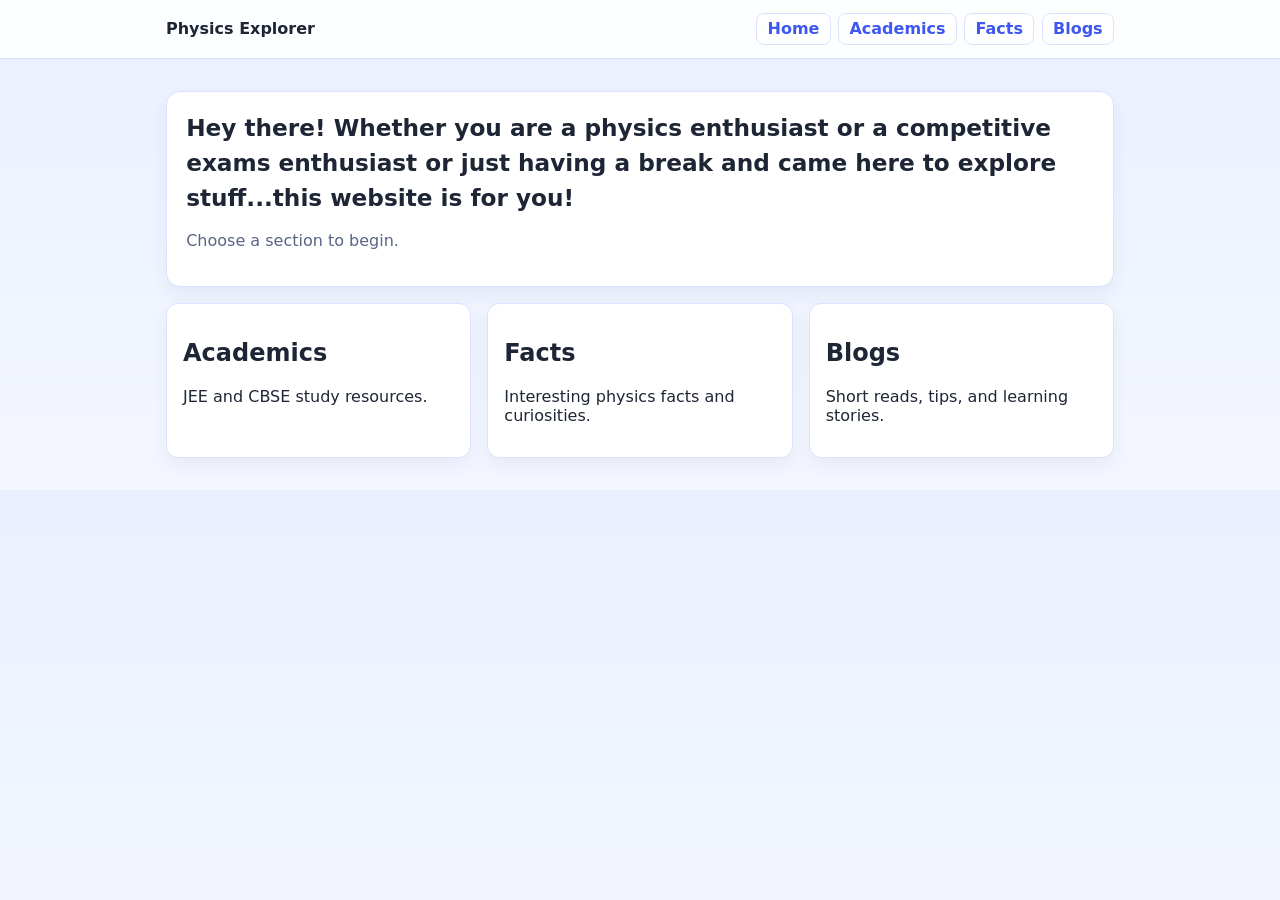
<file: index.html>
<!DOCTYPE html>
<html lang="en">
  <head>
    <meta charset="UTF-8" />
    <meta http-equiv="refresh" content="0; url=home.html" />
    <meta name="viewport" content="width=device-width, initial-scale=1.0" />
    <title>Redirecting…</title>
  </head>
  <body>
    <p>Redirecting to <a href="home.html">home page</a>…</p>
  </body>
</html>
</file>
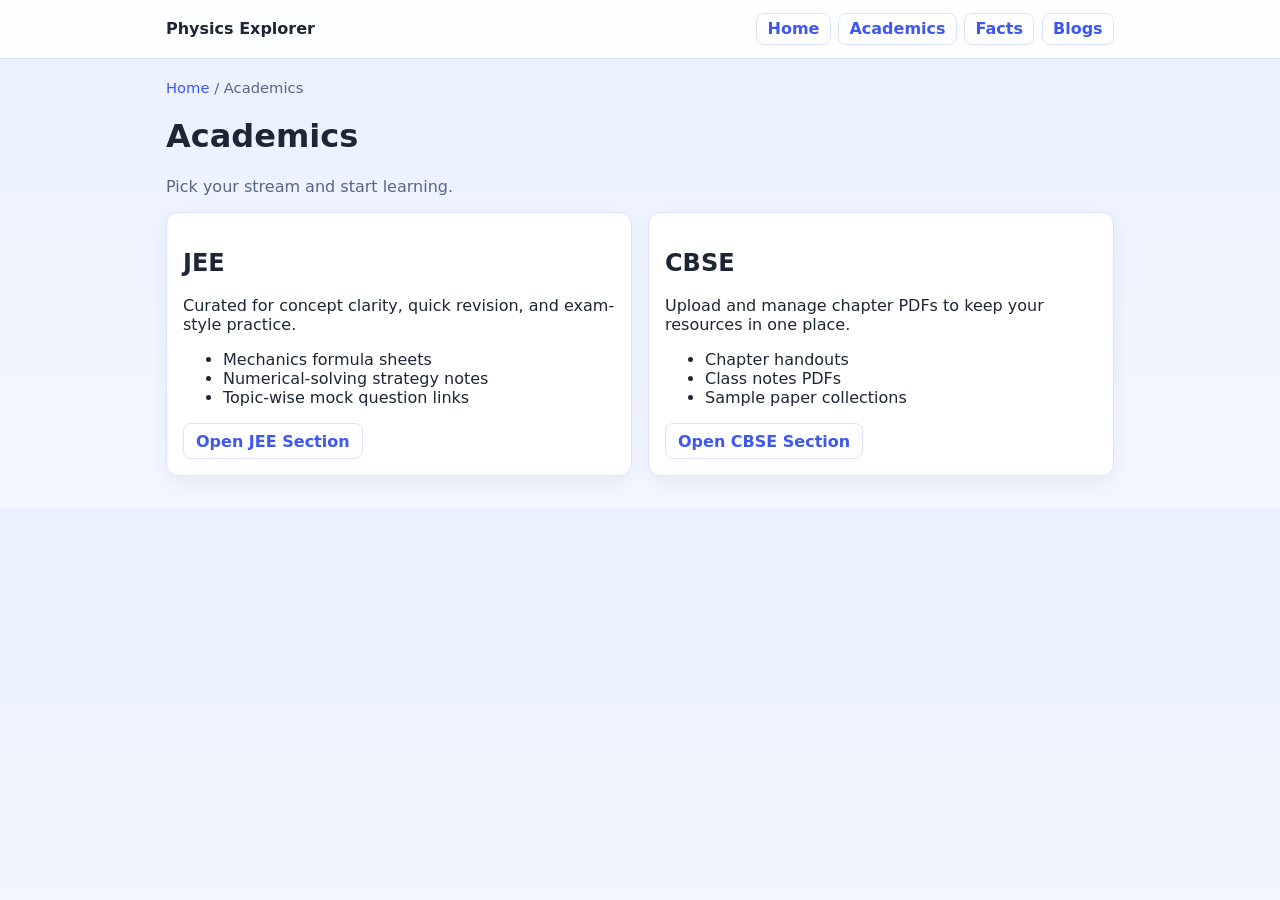
<file: academics.html>
<!DOCTYPE html>
<html lang="en">
  <head>
    <meta charset="UTF-8" />
    <meta name="viewport" content="width=device-width, initial-scale=1.0" />
    <title>Physics Explorer - Academics</title>
    <link rel="stylesheet" href="styles.css" />
  </head>
  <body>
    <header class="site-header">
      <nav class="nav">
        <a class="brand" href="home.html">Physics Explorer</a>
        <div class="nav-links">
          <a href="home.html">Home</a>
          <a href="academics.html" aria-current="page">Academics</a>
          <a href="facts.html">Facts</a>
          <a href="blogs.html">Blogs</a>
        </div>
      </nav>
    </header>

    <main class="page">
      <p class="breadcrumb"><a href="home.html">Home</a> / Academics</p>
      <h1>Academics</h1>
      <p class="subtitle">Pick your stream and start learning.</p>

      <section class="card-grid two-col">
        <article class="content-card">
          <h2>JEE</h2>
          <p>
            Curated for concept clarity, quick revision, and exam-style practice.
          </p>
          <ul>
            <li>Mechanics formula sheets</li>
            <li>Numerical-solving strategy notes</li>
            <li>Topic-wise mock question links</li>
          </ul>
          <a class="btn" href="jee.html">Open JEE Section</a>
        </article>

        <article class="content-card">
          <h2>CBSE</h2>
          <p>
            Upload and manage chapter PDFs to keep your resources in one place.
          </p>
          <ul>
            <li>Chapter handouts</li>
            <li>Class notes PDFs</li>
            <li>Sample paper collections</li>
          </ul>
          <a class="btn" href="cbse.html">Open CBSE Section</a>
        </article>
      </section>
    </main>
  </body>
</html>
</file>
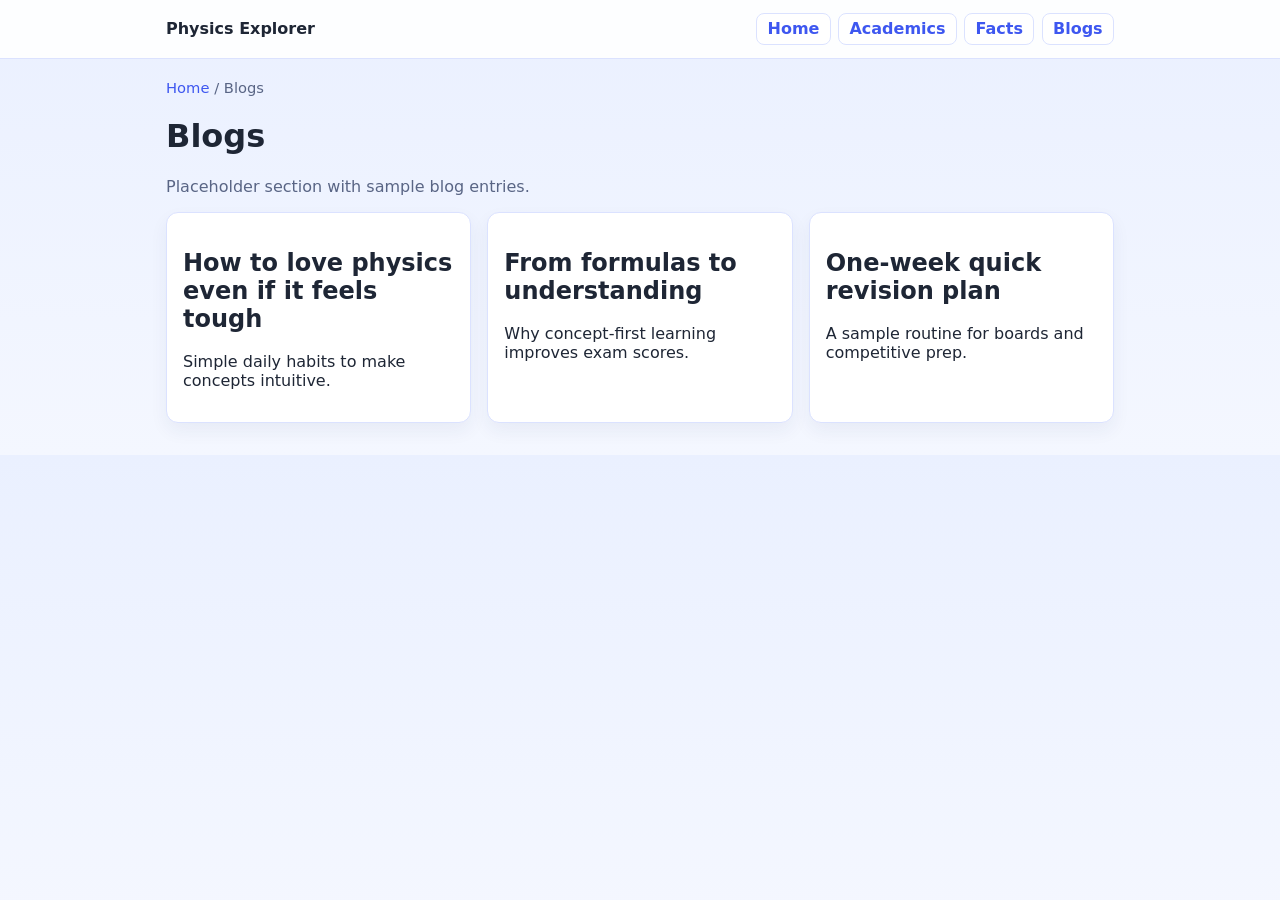
<file: blogs.html>
<!DOCTYPE html>
<html lang="en">
  <head>
    <meta charset="UTF-8" />
    <meta name="viewport" content="width=device-width, initial-scale=1.0" />
    <title>Physics Explorer - Blogs</title>
    <link rel="stylesheet" href="styles.css" />
  </head>
  <body>
    <header class="site-header">
      <nav class="nav">
        <a class="brand" href="home.html">Physics Explorer</a>
        <div class="nav-links">
          <a href="home.html">Home</a>
          <a href="academics.html">Academics</a>
          <a href="facts.html">Facts</a>
          <a href="blogs.html" aria-current="page">Blogs</a>
        </div>
      </nav>
    </header>

    <main class="page">
      <p class="breadcrumb"><a href="home.html">Home</a> / Blogs</p>
      <h1>Blogs</h1>
      <p class="subtitle">Placeholder section with sample blog entries.</p>

      <section class="card-grid two-col">
        <article class="content-card">
          <h2>How to love physics even if it feels tough</h2>
          <p>Simple daily habits to make concepts intuitive.</p>
        </article>
        <article class="content-card">
          <h2>From formulas to understanding</h2>
          <p>Why concept-first learning improves exam scores.</p>
        </article>
        <article class="content-card">
          <h2>One-week quick revision plan</h2>
          <p>A sample routine for boards and competitive prep.</p>
        </article>
      </section>
    </main>
  </body>
</html>
</file>
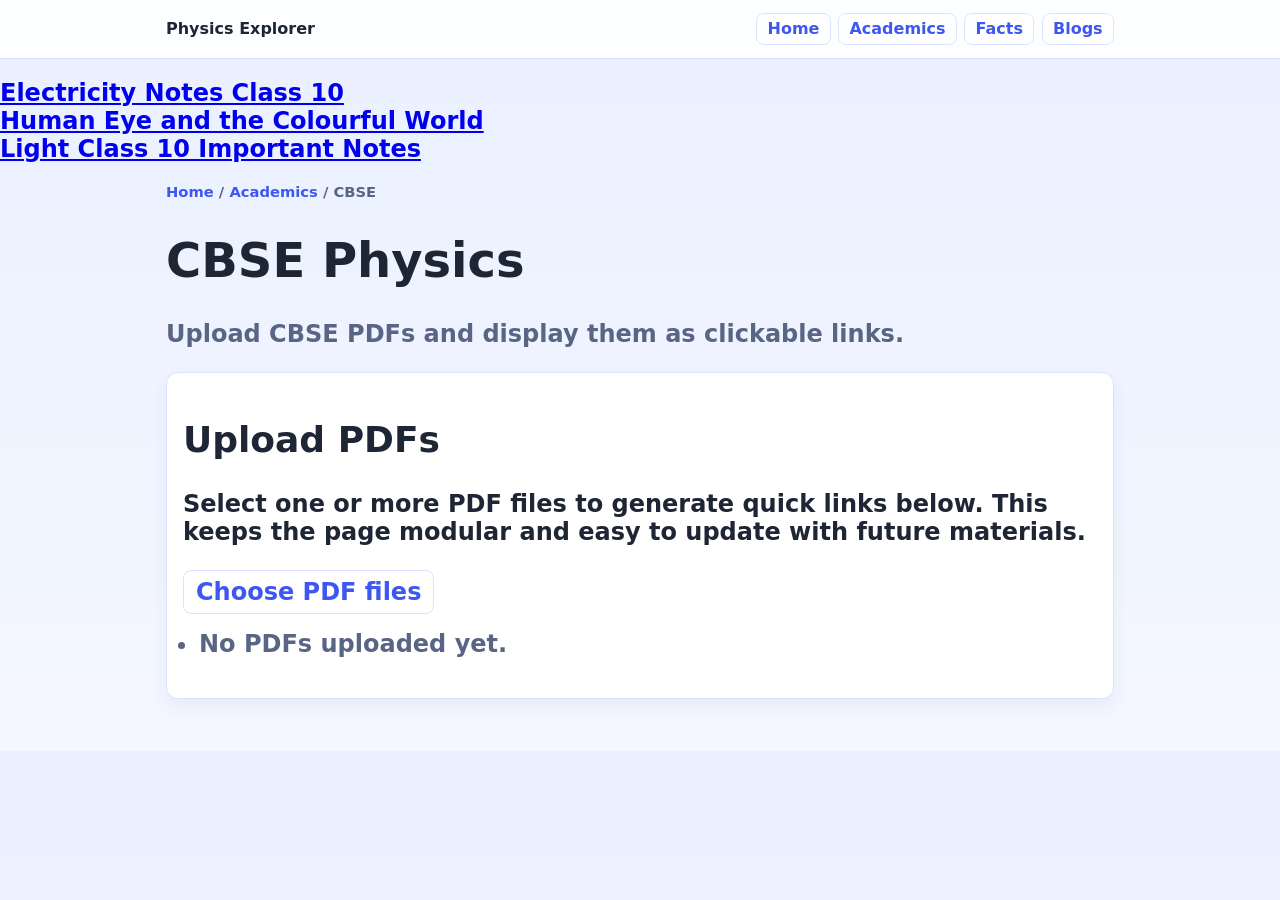
<file: cbse.html>
<!DOCTYPE html>
<html lang="en">
  <head>
    <meta charset="UTF-8" />
    <meta name="viewport" content="width=device-width, initial-scale=1.0" />
    <title>Physics Explorer - CBSE</title>
    <link rel="stylesheet" href="styles.css" />
    <script src="script.js" defer></script>
  </head>
  <body>
    <header class="site-header">
      <nav class="nav">
        <a class="brand" href="home.html">Physics Explorer</a>
        <div class="nav-links">
          <a href="home.html">Home</a>
          <a href="academics.html" aria-current="page">Academics</a>
          <a href="facts.html">Facts</a>
          <a href="blogs.html">Blogs</a>
        </div>
      </nav>
    </header>
    <h2><a href="ELECTRICITY%20NOTES%20CLASS%2010%20(1).pdf" target="_blank">
  Electricity Notes Class 10
</a><br>

<a href="HUMAN%20EYE%20AND%20THE%20COLOURFUL%20WORLD.pdf" target="_blank">
  Human Eye and the Colourful World
</a><br>

<a href="LIGHT%20CLASS%2010%20NCERT%20IMPORTANT%20NOTES.pdf" target="_blank">
  Light Class 10 Important Notes
</a>

    <main class="page">
      <p class="breadcrumb">
        <a href="home.html">Home</a> / <a href="academics.html">Academics</a> /
        CBSE
      </p>
      <h1>CBSE Physics</h1>
      <p class="subtitle">
        Upload CBSE PDFs and display them as clickable links.
      </p>

      <section class="content-card">
        <h2>Upload PDFs</h2>
        <p>
          Select one or more PDF files to generate quick links below. This keeps
          the page modular and easy to update with future materials.
        </p>

        <label for="pdfUpload" class="btn">Choose PDF files</label>
        <input id="pdfUpload" class="hidden-input" type="file" accept="application/pdf" multiple />

        <ul id="pdfList" class="pdf-list" aria-live="polite">
          <li class="muted">No PDFs uploaded yet.</li>
        </ul>
      </section>
    </main>
  </body>
</html>
</file>
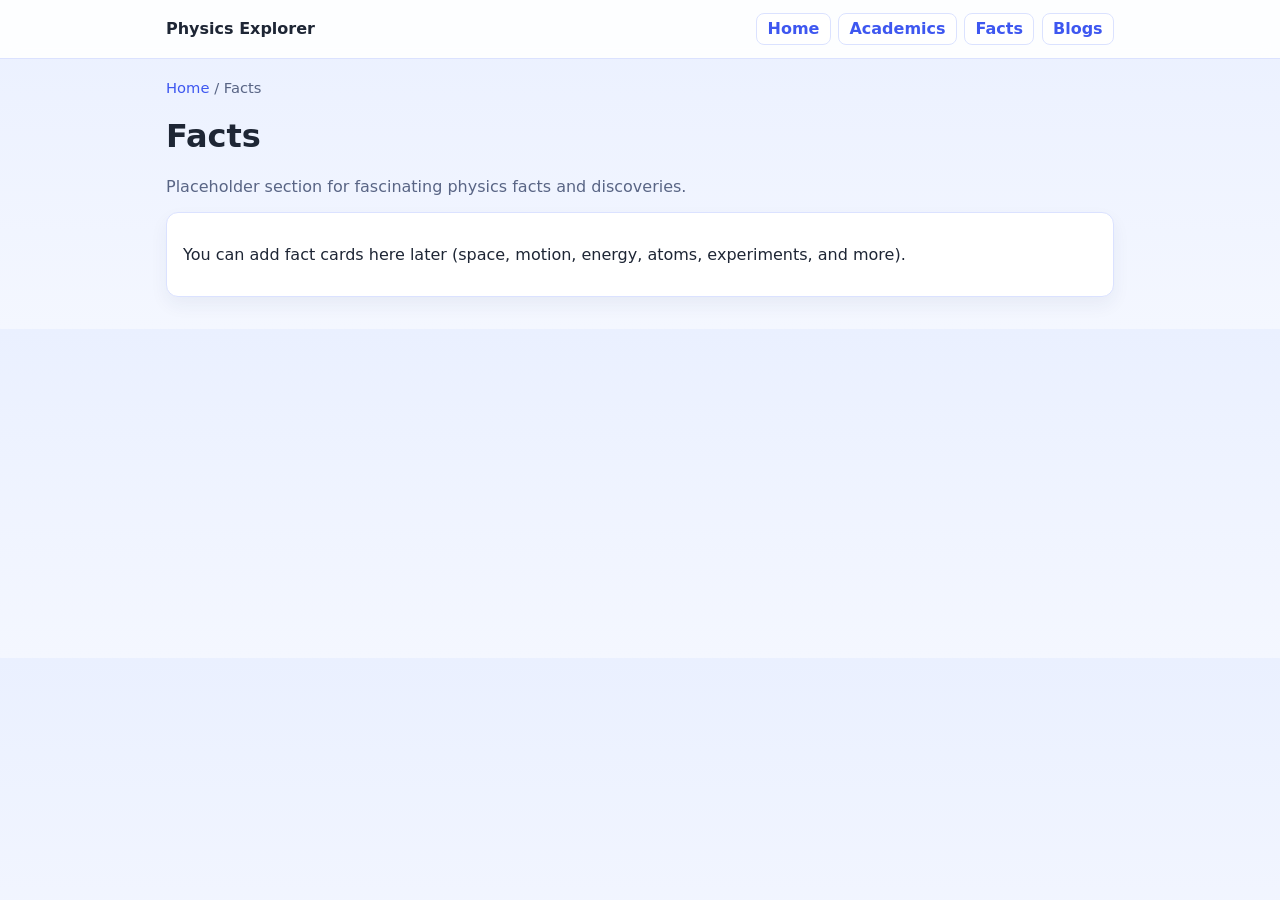
<file: facts.html>
<!DOCTYPE html>
<html lang="en">
  <head>
    <meta charset="UTF-8" />
    <meta name="viewport" content="width=device-width, initial-scale=1.0" />
    <title>Physics Explorer - Facts</title>
    <link rel="stylesheet" href="styles.css" />
  </head>
  <body>
    <header class="site-header">
      <nav class="nav">
        <a class="brand" href="home.html">Physics Explorer</a>
        <div class="nav-links">
          <a href="home.html">Home</a>
          <a href="academics.html">Academics</a>
          <a href="facts.html" aria-current="page">Facts</a>
          <a href="blogs.html">Blogs</a>
        </div>
      </nav>
    </header>

    <main class="page">
      <p class="breadcrumb"><a href="home.html">Home</a> / Facts</p>
      <h1>Facts</h1>
      <p class="subtitle">
        Placeholder section for fascinating physics facts and discoveries.
      </p>

      <section class="content-card">
        <p>
          You can add fact cards here later (space, motion, energy, atoms,
          experiments, and more).
        </p>
      </section>
    </main>
  </body>
</html>
</file>
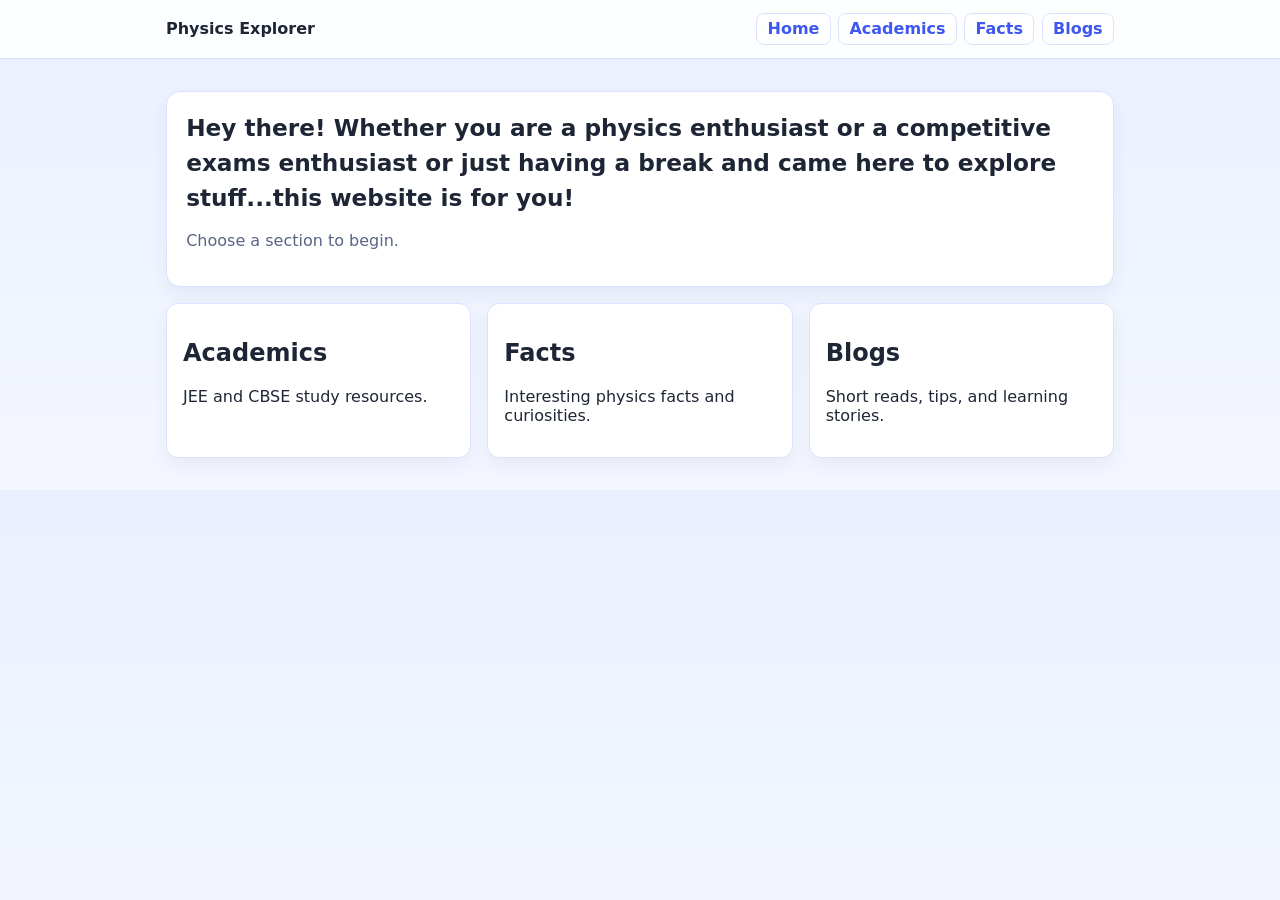
<file: home.html>
<!DOCTYPE html>
<html lang="en">
  <head>
    <meta charset="UTF-8" />
    <meta name="viewport" content="width=device-width, initial-scale=1.0" />
    <title>Physics Explorer - Home</title>
    <link rel="stylesheet" href="styles.css" />
  </head>
  <body>
    <header class="site-header">
      <nav class="nav">
        <a class="brand" href="home.html">Physics Explorer</a>
        <div class="nav-links">
          <a href="home.html" aria-current="page">Home</a>
          <a href="academics.html">Academics</a>
          <a href="facts.html">Facts</a>
          <a href="blogs.html">Blogs</a>
        </div>
      </nav>
    </header>

    <main class="page hero-page">
      <section class="hero">
        <p class="welcome-title">
          Hey there! Whether you are a physics enthusiast or a competitive exams
          enthusiast or just having a break and came here to explore stuff...this
          website is for you!
        </p>
        <p class="subtitle">Choose a section to begin.</p>
      </section>

      <section class="card-grid">
        <a class="card-button" href="academics.html">
          <h2>Academics</h2>
          <p>JEE and CBSE study resources.</p>
        </a>
        <a class="card-button" href="facts.html">
          <h2>Facts</h2>
          <p>Interesting physics facts and curiosities.</p>
        </a>
        <a class="card-button" href="blogs.html">
          <h2>Blogs</h2>
          <p>Short reads, tips, and learning stories.</p>
        </a>
      </section>
    </main>
  </body>
</html>
</file>
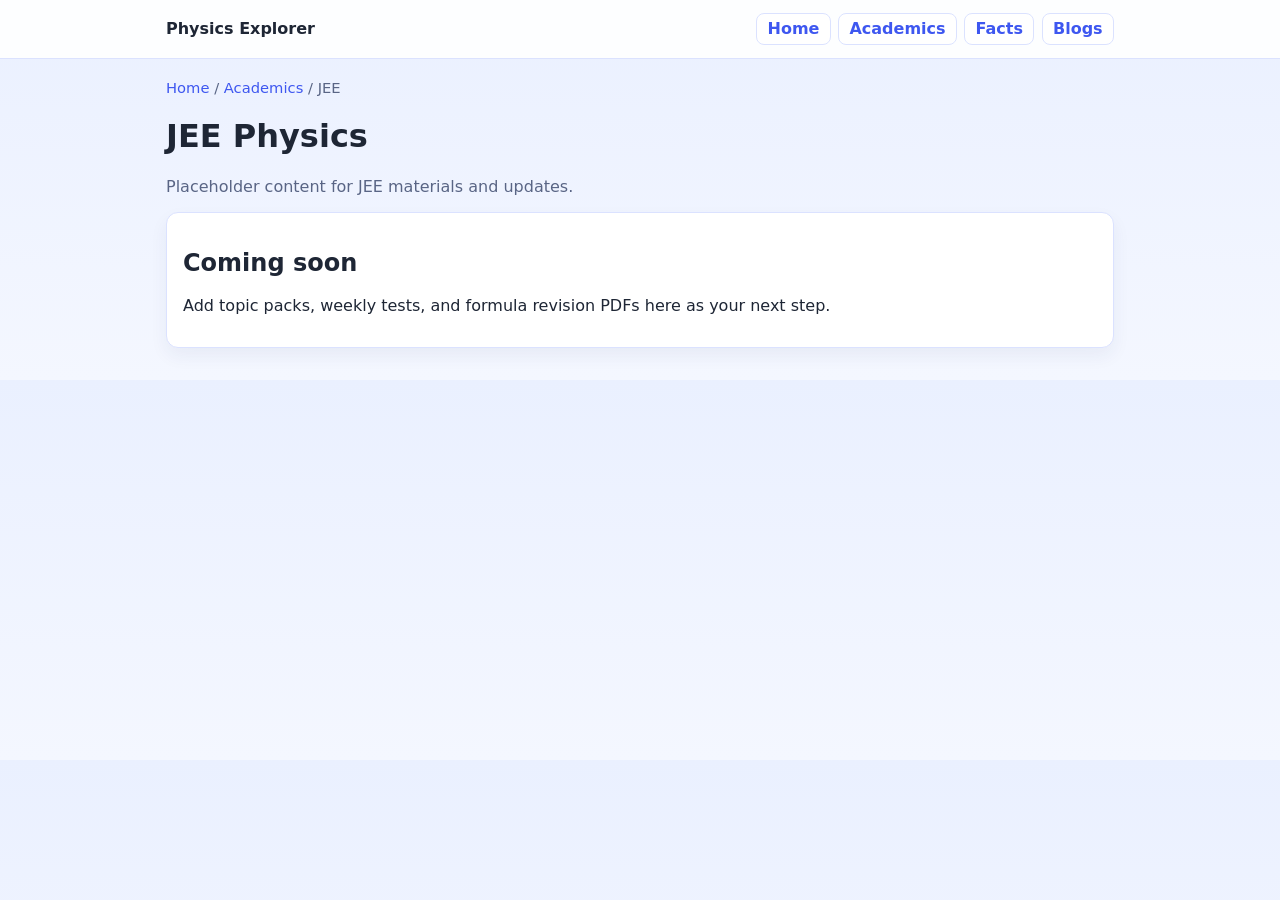
<file: jee.html>
<!DOCTYPE html>
<html lang="en">
  <head>
    <meta charset="UTF-8" />
    <meta name="viewport" content="width=device-width, initial-scale=1.0" />
    <title>Physics Explorer - JEE</title>
    <link rel="stylesheet" href="styles.css" />
  </head>
  <body>
    <header class="site-header">
      <nav class="nav">
        <a class="brand" href="home.html">Physics Explorer</a>
        <div class="nav-links">
          <a href="home.html">Home</a>
          <a href="academics.html" aria-current="page">Academics</a>
          <a href="facts.html">Facts</a>
          <a href="blogs.html">Blogs</a>
        </div>
      </nav>
    </header>

    <main class="page">
      <p class="breadcrumb">
        <a href="home.html">Home</a> / <a href="academics.html">Academics</a> /
        JEE
      </p>
      <h1>JEE Physics</h1>
      <p class="subtitle">Placeholder content for JEE materials and updates.</p>

      <section class="content-card">
        <h2>Coming soon</h2>
        <p>
          Add topic packs, weekly tests, and formula revision PDFs here as your
          next step.
        </p>
      </section>
    </main>
  </body>
</html>
</file>
<file: styles.css>
:root {
  --bg: #f4f7ff;
  --surface: #ffffff;
  --text: #1e2635;
  --muted: #596585;
  --brand: #3e57f0;
  --border: #dbe2ff;
}

* {
  box-sizing: border-box;
}

body {
  margin: 0;
  font-family: Inter, system-ui, -apple-system, Segoe UI, Roboto, Arial, sans-serif;
  color: var(--text);
  background: linear-gradient(180deg, #eaf0ff, var(--bg));
}

.site-header {
  position: sticky;
  top: 0;
  background: rgba(255, 255, 255, 0.9);
  backdrop-filter: blur(8px);
  border-bottom: 1px solid var(--border);
}

.nav {
  max-width: 980px;
  margin: 0 auto;
  padding: 0.8rem 1rem;
  display: flex;
  justify-content: space-between;
  align-items: center;
  gap: 1rem;
}

.brand {
  font-weight: 800;
  color: var(--text);
  text-decoration: none;
}

.nav-links {
  display: flex;
  flex-wrap: wrap;
  gap: 0.45rem;
}

.nav-links a {
  text-decoration: none;
  color: var(--brand);
  padding: 0.35rem 0.65rem;
  border-radius: 8px;
  border: 1px solid var(--border);
  background: var(--surface);
  font-weight: 600;
}

.page {
  max-width: 980px;
  margin: 0 auto;
  padding: 1.25rem 1rem 2rem;
}

.hero-page {
  padding-top: 2rem;
}

.hero {
  background: var(--surface);
  border: 1px solid var(--border);
  border-radius: 14px;
  padding: 1.2rem;
  box-shadow: 0 8px 18px rgba(26, 44, 100, 0.06);
}

.welcome-title {
  margin: 0;
  font-size: clamp(1.1rem, 2.2vw, 1.45rem);
  font-weight: 700;
  line-height: 1.5;
}

.subtitle {
  color: var(--muted);
}

.breadcrumb {
  font-size: 0.92rem;
  margin-top: 0;
  color: var(--muted);
}

.breadcrumb a {
  color: var(--brand);
  text-decoration: none;
}

.card-grid {
  margin-top: 1rem;
  display: grid;
  gap: 1rem;
  grid-template-columns: repeat(auto-fit, minmax(220px, 1fr));
}

.two-col {
  grid-template-columns: repeat(auto-fit, minmax(280px, 1fr));
}

.card-button,
.content-card {
  background: var(--surface);
  border: 1px solid var(--border);
  border-radius: 12px;
  padding: 1rem;
  box-shadow: 0 8px 18px rgba(26, 44, 100, 0.06);
}

.card-button {
  text-decoration: none;
  color: inherit;
  transition: transform 0.15s ease, box-shadow 0.15s ease;
}

.card-button:hover {
  transform: translateY(-2px);
  box-shadow: 0 12px 24px rgba(26, 44, 100, 0.12);
}

.btn {
  display: inline-block;
  text-decoration: none;
  border: 1px solid var(--border);
  background: var(--surface);
  color: var(--brand);
  border-radius: 8px;
  padding: 0.45rem 0.75rem;
  font-weight: 700;
  cursor: pointer;
}

.hidden-input {
  position: absolute;
  width: 1px;
  height: 1px;
  overflow: hidden;
  clip: rect(0, 0, 0, 0);
  white-space: nowrap;
}

.pdf-list {
  margin-top: 1rem;
  padding-left: 1rem;
}

.pdf-list a {
  color: var(--brand);
}

.muted {
  color: var(--muted);
}
</file>
